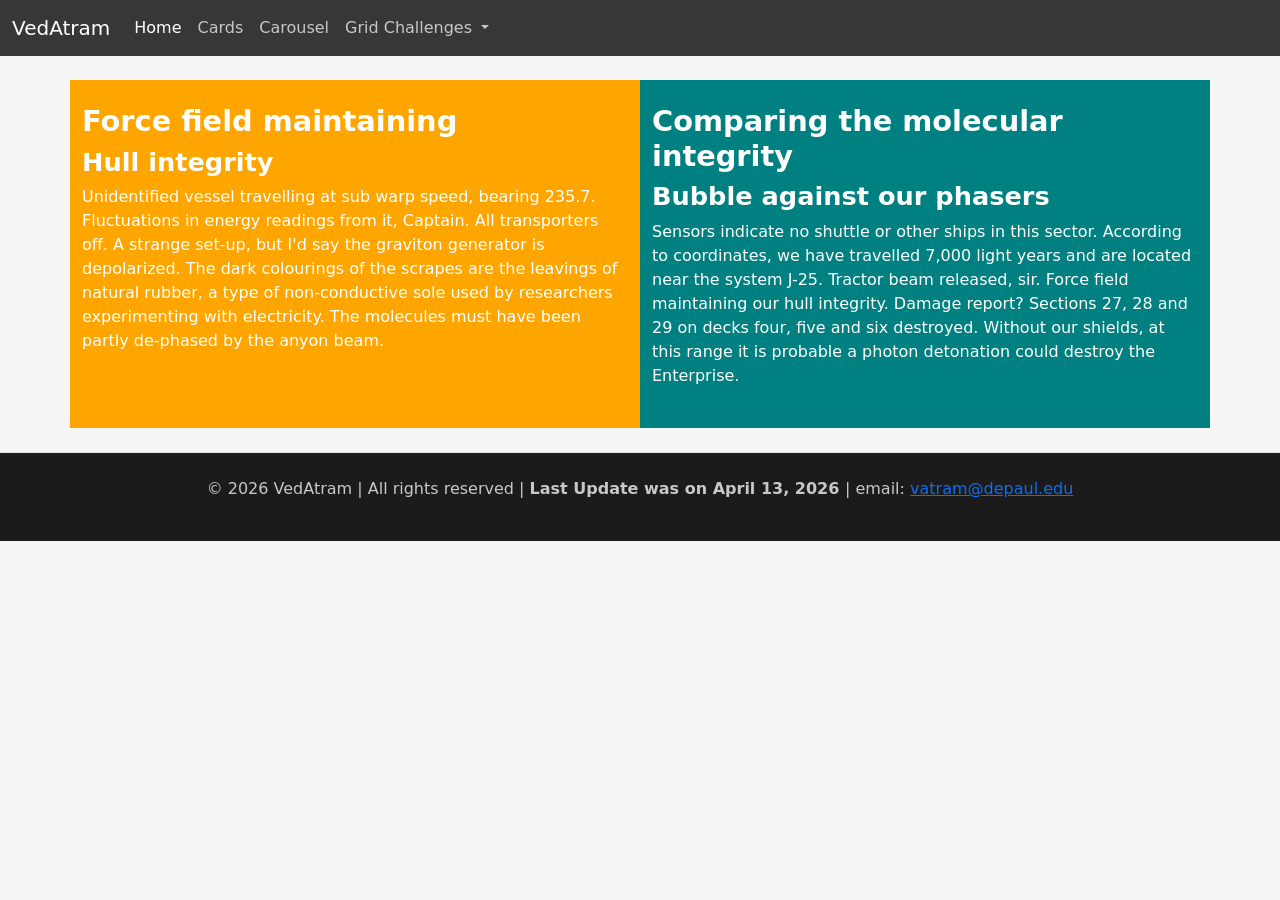
<file: index.html>
<!doctype html>
<html lang="en">
  <head>
    <meta charset="utf-8">
    <meta name="viewport" content="width=device-width, initial-scale=1">
    <title>Vedant's Bootstrap Homework</title>
    <!-- css files -->
    <link href="https://cdn.jsdelivr.net/npm/bootstrap@5.3.8/dist/css/bootstrap.min.css" rel="stylesheet" integrity="sha384-sRIl4kxILFvY47J16cr9ZwB07vP4J8+LH7qKQnuqkuIAvNWLzeN8tE5YBujZqJLB" crossorigin="anonymous">
    <link rel="stylesheet" href="CSS/Homework.css">
    <!-- Google Fonts -->
     <link rel="preconnect" href="https://fonts.googleapis.com">
<link rel="preconnect" href="https://fonts.gstatic.com" crossorigin>
<link href="https://fonts.googleapis.com/css2?family=Lato:wght@400;900&display=swap" rel="stylesheet">
  
  </head>
  <body>
    <nav class="navbar sticky-top navbar-expand-lg bg-body-tertiary">
  <div class="container-fluid">
    <a class="navbar-brand" href="#">VedAtram</a>
    <button class="navbar-toggler" type="button" data-bs-toggle="collapse" data-bs-target="#navbarNavDropdown" aria-controls="navbarNavDropdown" aria-expanded="false" aria-label="Toggle navigation">
      <span class="navbar-toggler-icon"></span>
    </button>
    <div class="collapse navbar-collapse" id="navbarNavDropdown">
      <ul class="navbar-nav">
        <li class="nav-item">
          <a class="nav-link active" aria-current="page" href="#">Home</a>
        </li>
        <li class="nav-item">
          <a class="nav-link" href="subpages/cards.html"> Cards</a>
        </li>
        <li class="nav-item">
          <a class="nav-link" href="subpages/carousel.html">Carousel</a>
        </li>
        <li class="nav-item dropdown">
          <a class="nav-link dropdown-toggle" href="#" role="button" data-bs-toggle="dropdown" aria-expanded="false">
            Grid Challenges
          </a>
          <ul class="dropdown-menu">
            <li><a class="dropdown-item" href="GridChallenges/challenge-one.html">Grid Challenge 1</a>
            </li>
            <li><a class="dropdown-item" href="GridChallenges/challenge-two.html">Grid Challenge 2</a>
            </li>
            <li><a class="dropdown-item" href="GridChallenges/challenge-three.html">Grid Challenge 3</a>
            </li>
          </ul>
        </li>
      </ul>
    </div>
  </div>
</nav>

<div class="container-lg  mt-4">
  <div class="row">
    <div class="col-lg-6 col-md-12 orange-col py-4"> 
      <h1> Force field maintaining </h1>
      <h2>  Hull integrity </h2>
      <p>Unidentified vessel travelling at sub warp speed, bearing 235.7. Fluctuations in energy readings from it, Captain. All transporters off. A strange set-up, but I'd say the graviton generator is depolarized. The dark colourings of the scrapes are the leavings of natural rubber, a type of non-conductive sole used by researchers experimenting with electricity. The molecules must have been partly de-phased by the anyon beam.</p>
    </div>
    <div class="col-lg-6 col-md-12 teal-col py-4"> 
      <h1> Comparing the molecular integrity </h1>
      <h2> Bubble against our phasers </h2>
      <p> Sensors indicate no shuttle or other ships in this sector. According to coordinates, we have travelled 7,000 light years and are located near the system J-25. Tractor beam released, sir. Force field maintaining our hull integrity. Damage report? Sections 27, 28 and 29 on decks four, five and six destroyed. Without our shields, at this range it is probable a photon detonation could destroy the Enterprise.</p>
    </div>
  </div> <!-- close row 1 -->
</div> <!-- close container-lg -->


<footer class="footer-atram py-4 mt-4 border-top">
  <p>&copy; 2026 VedAtram | All rights reserved | <strong> Last Update was on April 13, 2026 </strong> | email: <a href="mailto:vatram@depaul.edu">vatram@depaul.edu</a>
  </p>
</footer>

<script src="https://cdn.jsdelivr.net/npm/bootstrap@5.3.8/dist/js/bootstrap.bundle.min.js" integrity="sha384-FKyoEForCGlyvwx9Hj09JcYn3nv7wiPVlz7YYwJrWVcXK/BmnVDxM+D2scQbITxI" crossorigin="anonymous"></script>
  </body>
</html>
</file>
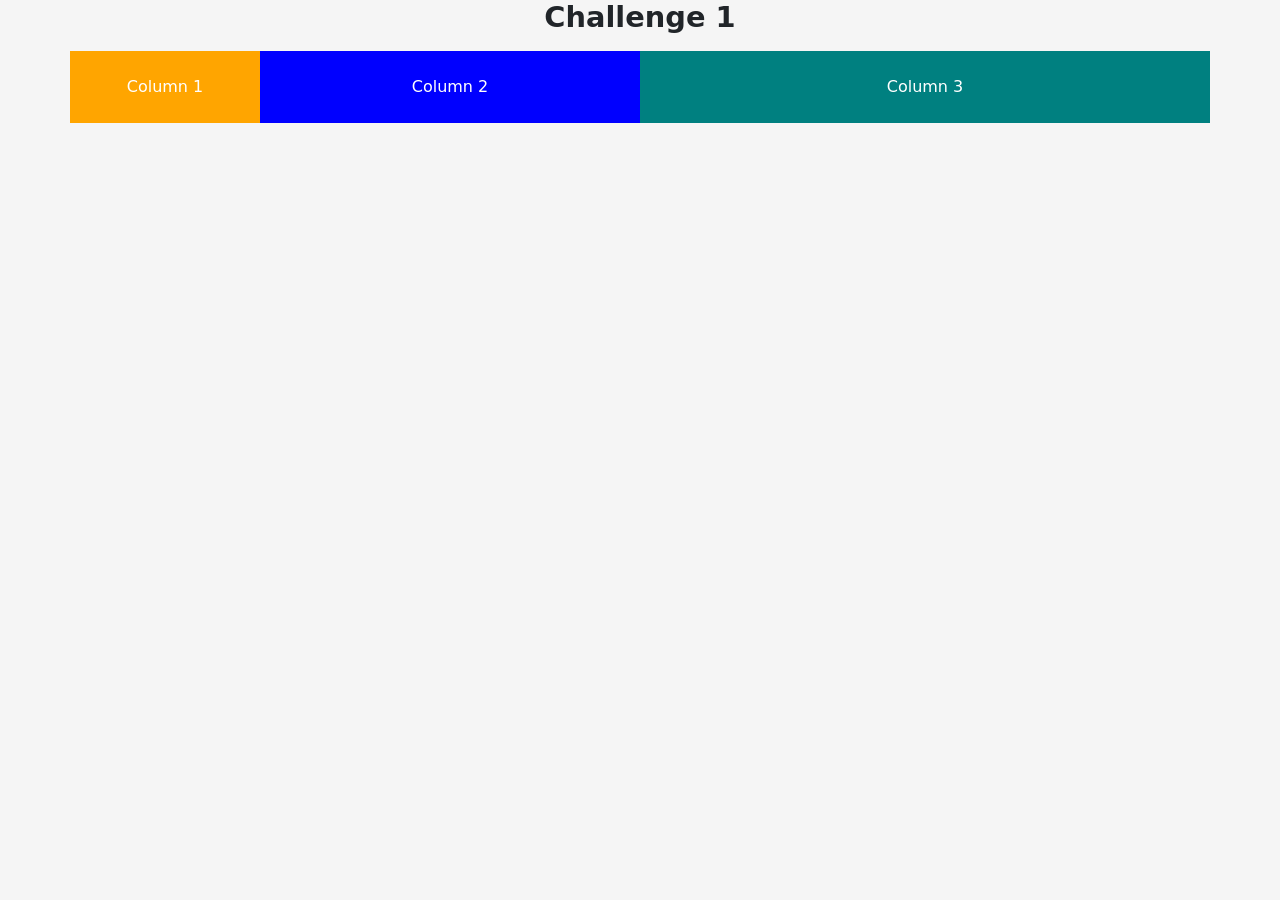
<file: GridChallenges/gridexperiment.html>
<!doctype html>
<html lang="en">
  <head>
    <meta charset="utf-8">
    <meta name="viewport" content="width=device-width, initial-scale=1">
    <title>Bootstrap Grid</title>
    <!-- css files -->
    <link href="https://cdn.jsdelivr.net/npm/bootstrap@5.3.8/dist/css/bootstrap.min.css" rel="stylesheet" integrity="sha384-sRIl4kxILFvY47J16cr9ZwB07vP4J8+LH7qKQnuqkuIAvNWLzeN8tE5YBujZqJLB" crossorigin="anonymous">

    <link rel="stylesheet" href="../CSS/Homework.css">

  </head>
  <body>
    <div class="container-lg text-center">
      <h1> Challenge 1 </h1>
  <div class="row row-gap-3 mt-3">
    <div class="col-lg-2 col-md-12 orange-col py-4">
      Column 1
    </div>
    <div class="col-lg-4 col-md-12 blue-col py-4">
      Column 2
    </div>
    <div class="col-lg-6 col-md-12 teal-col py-4">
      Column 3
    </div>
  </div>
</div>
    <script src="https://cdn.jsdelivr.net/npm/bootstrap@5.3.8/dist/js/bootstrap.bundle.min.js" integrity="sha384-FKyoEForCGlyvwx9Hj09JcYn3nv7wiPVlz7YYwJrWVcXK/BmnVDxM+D2scQbITxI" crossorigin="anonymous"></script>
  </body>
</html>
</file>
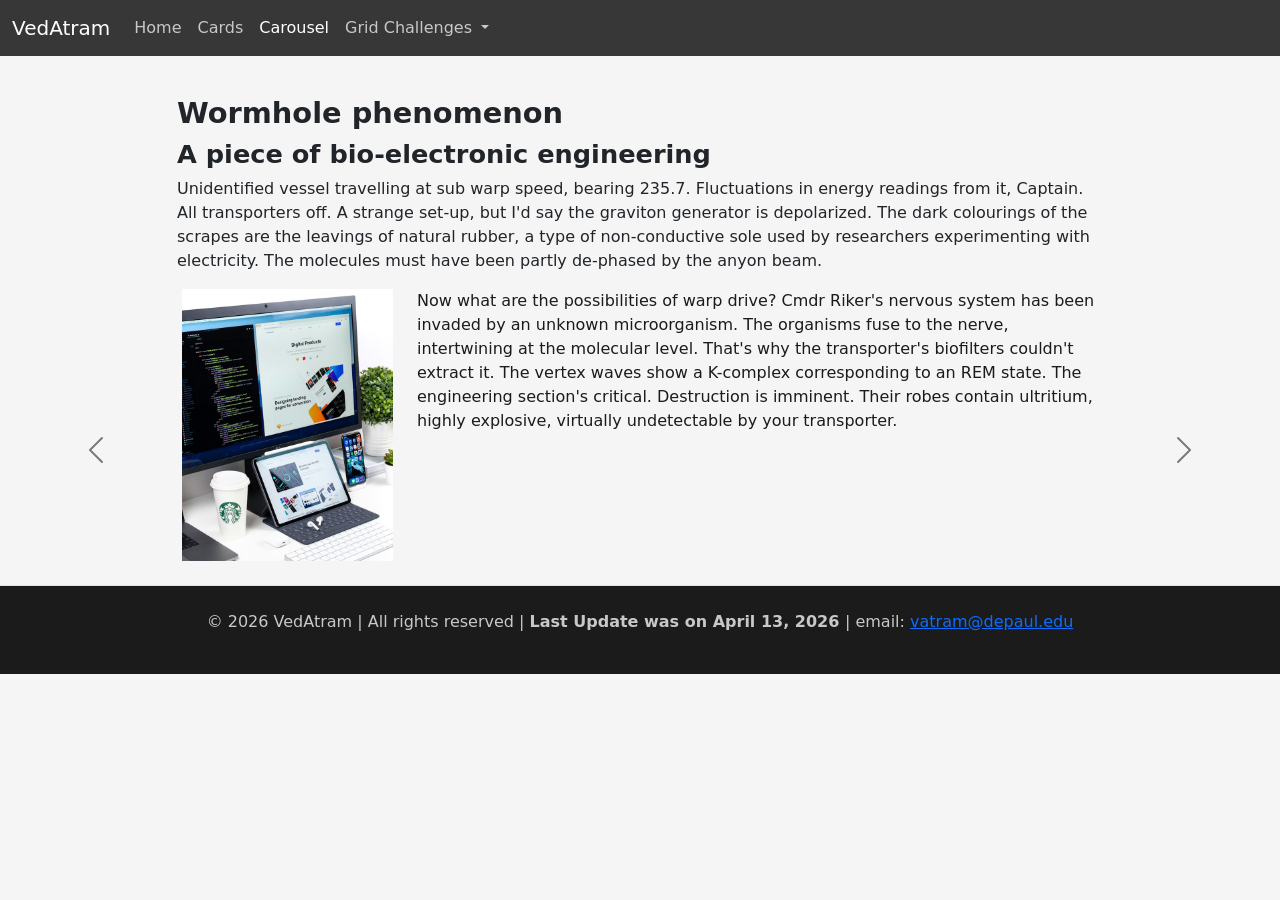
<file: subpages/carousel.html>
<!doctype html>
<html lang="en">
  <head>
    <meta charset="utf-8">
    <meta name="viewport" content="width=device-width, initial-scale=1">
    <title>Carousel</title>
    <!-- css files -->
    <link href="https://cdn.jsdelivr.net/npm/bootstrap@5.3.8/dist/css/bootstrap.min.css" rel="stylesheet" integrity="sha384-sRIl4kxILFvY47J16cr9ZwB07vP4J8+LH7qKQnuqkuIAvNWLzeN8tE5YBujZqJLB" crossorigin="anonymous">
    <link rel="stylesheet" href="../CSS/Homework.css">
    <!-- Google Fonts -->
     <link rel="preconnect" href="https://fonts.googleapis.com">
<link rel="preconnect" href="https://fonts.gstatic.com" crossorigin>
<link href="https://fonts.googleapis.com/css2?family=Lato:wght@400;900&display=swap" rel="stylesheet">
  
  </head>
  <body>
    <nav class="navbar sticky-top navbar-expand-lg bg-body-tertiary">
  <div class="container-fluid">
    <a class="navbar-brand" href="../index.html">VedAtram</a>
    <button class="navbar-toggler" type="button" data-bs-toggle="collapse" data-bs-target="#navbarNavDropdown" aria-controls="navbarNavDropdown" aria-expanded="false" aria-label="Toggle navigation">
      <span class="navbar-toggler-icon"></span>
    </button>
    <div class="collapse navbar-collapse" id="navbarNavDropdown">
      <ul class="navbar-nav">
        <li class="nav-item">
          <a class="nav-link" href="../index.html">Home</a>
        </li>
        <li class="nav-item">
          <a class="nav-link" aria-current="page" href="cards.html"> Cards</a>
        </li>
        <li class="nav-item">
          <a class="nav-link active" href="#">Carousel</a>
        </li>
        <li class="nav-item dropdown">
          <a class="nav-link dropdown-toggle" href="#" role="button" data-bs-toggle="dropdown" aria-expanded="false">
            Grid Challenges
          </a>
          <ul class="dropdown-menu">
            <li><a class="dropdown-item" href="GridChallenges/challenge-one.html">Grid Challenge 1</a>
            </li>
            <li><a class="dropdown-item" href="GridChallenges/challenge-two.html">Grid Challenge 2</a>
            </li>
            <li><a class="dropdown-item" href="GridChallenges/challenge-three.html">Grid Challenge 3</a>
            </li>
          </ul>
        </li>
      </ul>
    </div>
  </div>
</nav>

<div class="container-lg  mt-4">
  <div class="row pt-3">
    <div class="col-1"> </div>
    <div class="col-10"> 
    
      <h1> Wormhole phenomenon </h1>
      <h2>  A piece of bio-electronic engineering </h2>
      <p>
        Unidentified vessel travelling at sub warp speed, bearing 235.7. Fluctuations in energy readings from it, Captain. All transporters off. A strange set-up, but I'd say the graviton generator is depolarized. The dark colourings of the scrapes are the leavings of natural rubber, a type of non-conductive sole used by researchers experimenting with electricity. The molecules must have been partly de-phased by the anyon beam.
      </p>
    </div>
    <div class="col-1"></div>
  </div> <!-- close row 1 -->

  <div class="row">
  <div id="carouselExample" class="carousel slide">
    <div class="carousel-inner">
      <div class="carousel-item active">
        <div class="row carousel-padding">

          <div class="col-lg-3 col-md-12">
            <img src="../Images/mock up 1.jpg" class="d-block w-100" alt="Product Design work desk setup along with a laptop, a notebook, and a cup of coffee.">
          </div>

          <div class="col-lg-9 col-md-12">
            <p>Now what are the possibilities of warp drive? Cmdr Riker's nervous system has been invaded by an unknown microorganism. The organisms fuse to the nerve, intertwining at the molecular level. That's why the transporter's biofilters couldn't extract it. The vertex waves show a K-complex corresponding to an REM state. The engineering section's critical. Destruction is imminent. Their robes contain ultritium, highly explosive, virtually undetectable by your transporter.</p>
          </div>

        </div><!-- close row carousel-padding -->
      </div><!-- close carousel-item -->
    </div><!-- close carousel-inner -->
    
    <div class="carousel-item">
      <div class="row carousel-padding">

          <div class="col-lg-3 col-md-12">
            <img src="../Images/mock up 1.jpg" class="d-block w-100" alt="Product Design work desk setup along with a laptop, a notebook, and a cup of coffee.">
          </div>

          <div class="col-lg-9 col-md-12">
            <p>Now what are the possibilities of warp drive? Cmdr Riker's nervous system has been invaded by an unknown microorganism. The organisms fuse to the nerve, intertwining at the molecular level. That's why the transporter's biofilters couldn't extract it. The vertex waves show a K-complex corresponding to an REM state. The engineering section's critical. Destruction is imminent. Their robes contain ultritium, highly explosive, virtually undetectable by your transporter.</p>
          </div>

        </div><!-- close row carousel-padding -->
    </div>
    
    
    <div class="carousel-item">
      <div class="row carousel-padding">

          <div class="col-lg-3 col-md-12">
            <img src="../Images/mock up 1.jpg" class="d-block w-100" alt="Product Design work desk setup along with a laptop, a notebook, and a cup of coffee.">
          </div>

          <div class="col-lg-9 col-md-12">
            <p>Now what are the possibilities of warp drive? Cmdr Riker's nervous system has been invaded by an unknown microorganism. The organisms fuse to the nerve, intertwining at the molecular level. That's why the transporter's biofilters couldn't extract it. The vertex waves show a K-complex corresponding to an REM state. The engineering section's critical. Destruction is imminent. Their robes contain ultritium, highly explosive, virtually undetectable by your transporter.</p>
          </div>

        </div><!-- close row carousel-padding -->
    </div>
  </div>
  <button class="carousel-control-prev" type="button" data-bs-target="#carouselExample" data-bs-slide="prev">
    <span class="carousel-control-prev-icon" aria-hidden="true"></span>
    <span class="visually-hidden">Previous</span>
  </button>
  <button class="carousel-control-next" type="button" data-bs-target="#carouselExample" data-bs-slide="next">
    <span class="carousel-control-next-icon" aria-hidden="true"></span>
    <span class="visually-hidden">Next</span>
  </button>
</div>
  </div>


    
  </div>
  

</div> <!-- close container-lg -->


<footer class="footer-atram py-4 mt-4 border-top">
  <p>&copy; 2026 VedAtram | All rights reserved | <strong> Last Update was on April 13, 2026 </strong> | email: <a href="mailto:vatram@depaul.edu">vatram@depaul.edu</a>
  </p>
</footer>

<script src="https://cdn.jsdelivr.net/npm/bootstrap@5.3.8/dist/js/bootstrap.bundle.min.js" integrity="sha384-FKyoEForCGlyvwx9Hj09JcYn3nv7wiPVlz7YYwJrWVcXK/BmnVDxM+D2scQbITxI" crossorigin="anonymous"></script>
  </body>
</html>
</file>
<file: CSS/Homework.css>
@charset "UTF-8";
/* CSS Document */

html body {
    background-color: rgba(245, 245, 245, 1.00)
}

.orange-col {
    background-color: orange;
    color: white;

}

.blue-col {
    background-color:blue;
    color: white;
    
}

.teal-col {
    background-color: teal;
    color: white;
    
}
.lato-regular {
  font-family: "Lato", sans-serif;
  font-weight: 400;
  font-style: normal;
}

.lato-black {
  font-family: "Lato", sans-serif;
  font-weight: 900;
  font-style: normal;
}

.bg-body-tertiary {
    background-color: rgb(55, 55, 55) !important;
}

.nav-link {
    color: rgb(200, 200, 200) !important;
}

.navbar-brand {
    color: rgb(255, 255, 255) !important;
}

.nav-link:hover {
    color: rgb(255, 255, 255) !important;
}

.active {
    color: rgb(255, 255, 255) !important;
}

.navbar-toggler {
  filter: invert(100%);
}

h1 {
    font-size: 1.802em;
    font-weight: 700;
    font-style: normal;
} 

h2 {
    font-size: 1.602em;
    font-weight: 700;
    font-style: normal;
}

p {
    font-weight: 400;
}

.footer-atram {
    background-color: rgb(27, 27, 27);
    color: rgb(200, 200, 200);
    text-align: center;
} 

.btn-primary {
    background-color: rgb(27, 27, 27);
    color: rgb(200, 200, 200);
    border: none;
}

.btn-primary:hover {
    background-color: rgb(55, 55, 55);
    color: rgb(255, 255, 255);
} 

.row.carousel-padding {
    padding-left: 100px;
    padding-right: 100px;
    color: rgb(27, 27, 27);
}

.carousel-control-prev-icon,
.carousel-control-next-icon {
    filter: invert(100%);
}
</file>
